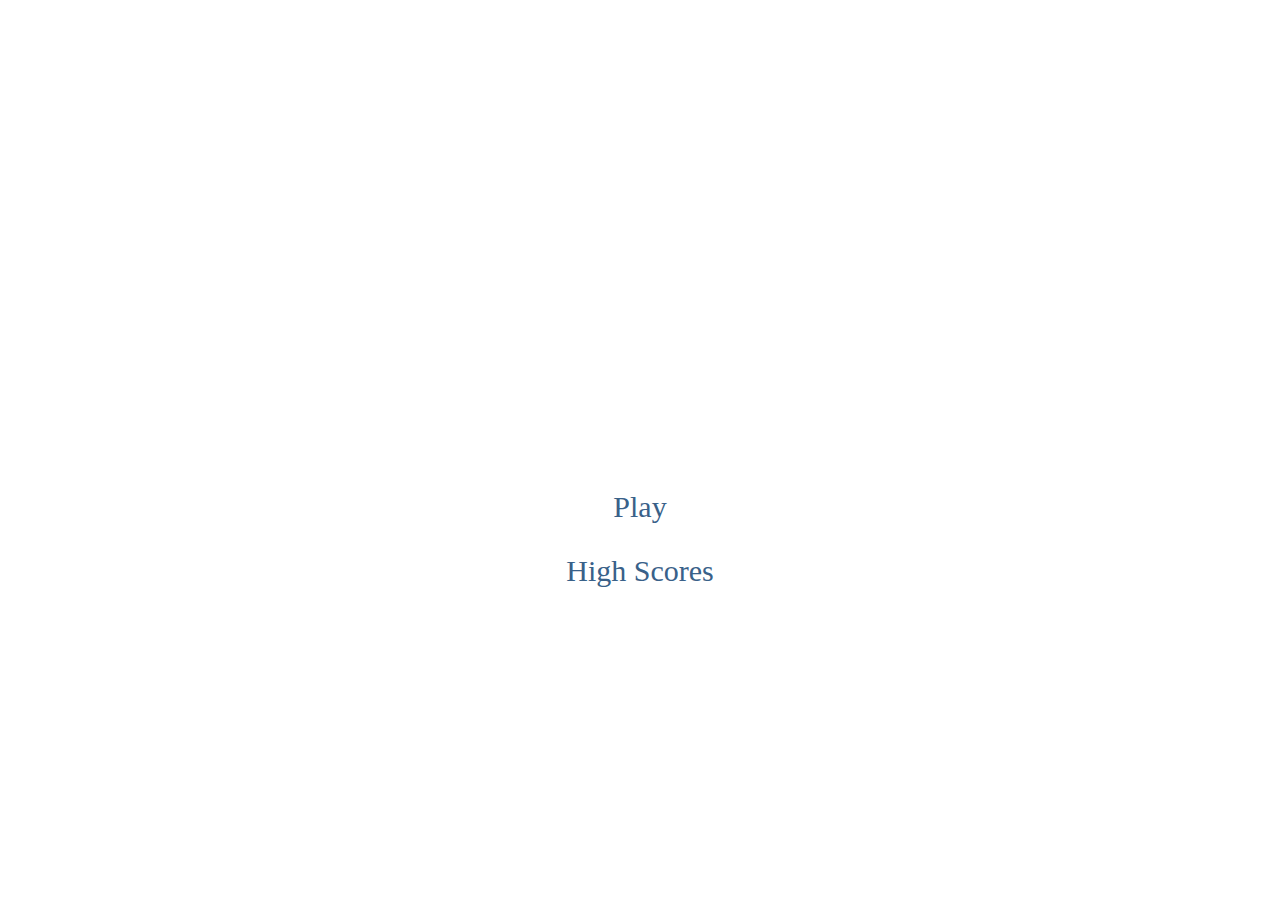
<file: index.html>
<!DOCTYPE html>
<html lang="en">
<head>
    <meta charset="UTF-8">
    <meta name="viewport" content="width=device-width, initial-scale=1.0">
    <title>Dream Quiz Demo</title>
    <link rel="stylesheet" href="app.css">
    <link href="//db.onlinewebfonts.com/c/dd266e8a31d9cbae26395f9d100e4e4b?family=AllRoundGothicW01-Book" rel="stylesheet" type="text/css"/>
</head>
<body>
    <audio id="jazz" autoplay loop>
        <source src="/jazz.mp3" type="audio/mpeg">
      Your browser does not support the audio element.
      </audio>
    <div class="container">
        <div id="home" class="flex-center flex-column">
            <h1 class="dream">Dream Quiz</h1>
            <a class="btn btn-1" href="/game.html">Play</a>
            <a class="btn btn-2" href="/highscores.html">High Scores</a>
        </div>
    </div>

    <script>
        var audio = document.getElementById("jazz");
        audio.volume = 0.09;
      </script>
</body>
</html>
</file>
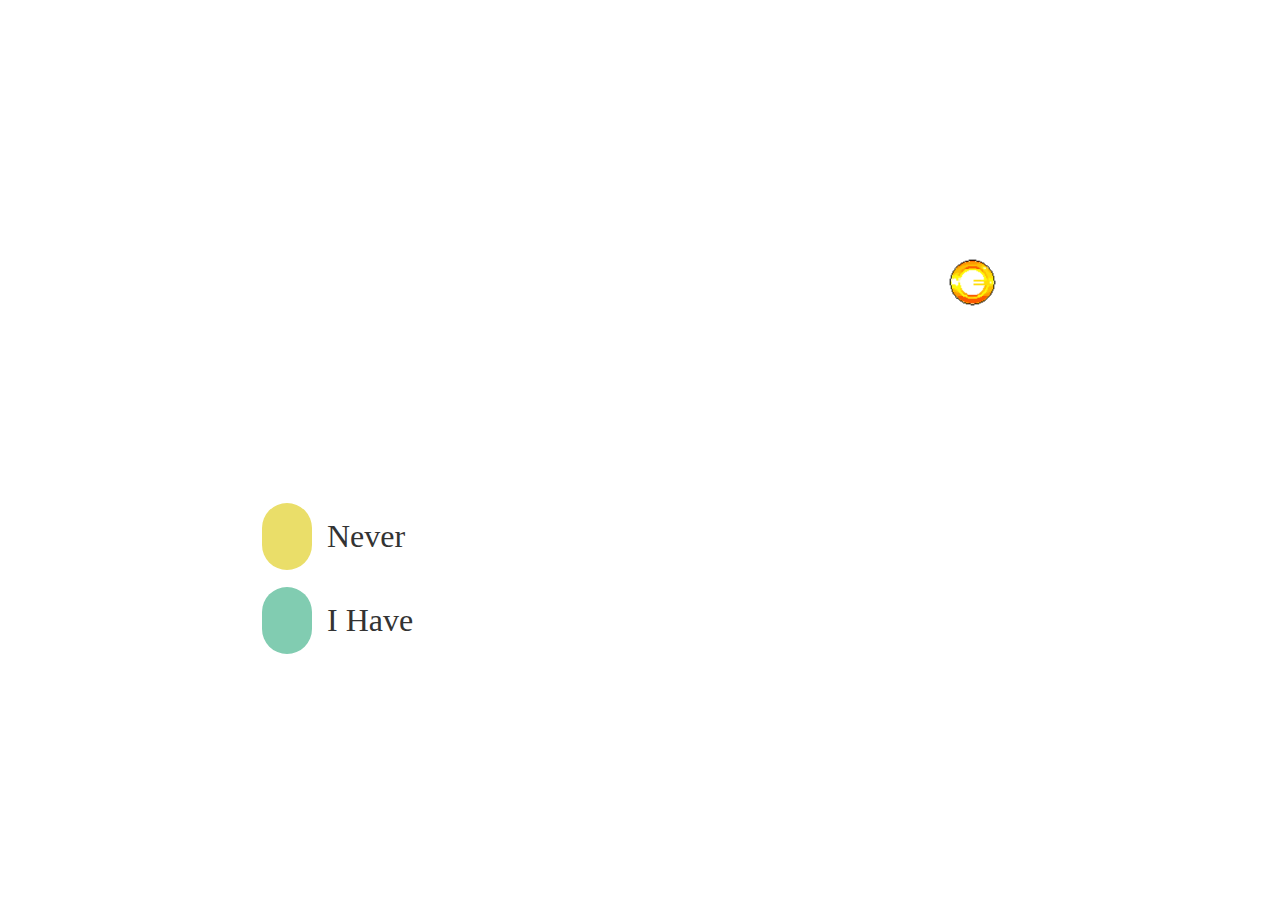
<file: game.html>
<!DOCTYPE html>
<html lang="en">
<head>
    <meta charset="UTF-8">
    <meta name="viewport" content="width=device-width, initial-scale=1.0">
    <title>Dream Game - Play</title>
    <link rel="stylesheet" href="app.css">
    <link rel="stylesheet" href="game.css">
    <link href="//db.onlinewebfonts.com/c/dd266e8a31d9cbae26395f9d100e4e4b?family=AllRoundGothicW01-Book" rel="stylesheet" type="text/css"/>
</head>
<body>
    <audio id="jazz" autoplay loop>
        <source src="/gameJazz.mp3" type="audio/mpeg">
      Your browser does not support the audio element.
      </audio>
    <div class="container">
        <div id="game" class="justify-center flex-column">
            <div id="hud">
                <div id="hud-item">
                    <p id="progressText" class="hud-prefix">
                        Question
                    </p>
                    <div id="progressBar">
                        <div id="progressBarFull"></div>   
                    </div>
                </div>
                <div id="hud-item">
                    <p class="hud-prefix">
                        Score
                    </p>
                    <h1 class="hud-main-text" id="score">
                        0
                    </h1>
                </div>
                <img class="coin" src="dream-coin.gif">
            </div>
            <h2 id="question">Never Have I Ever?</h2>
            <div class="choice-container">
                <img class="choice-prefix cp1" src="prefix-white.png">
                <p class="choice-text" data-number="1">True</p>
            </div>
            <div class="choice-container">
                <img class="choice-prefix cp2" src="prefix-white.png">
                <p class="choice-text" data-number="2">False</p>
            </div>
        </div>
    </div>

    <script src="game.js"></script>
    <script>
        var audio = document.getElementById("jazz");
        audio.volume = 0.09;
      </script>
</body>
</html>
</file>
<file: app.css>
@import url(//db.onlinewebfonts.com/c/dd266e8a31d9cbae26395f9d100e4e4b?family=AllRoundGothicW01-Book);
@font-face {font-family: "AllRoundGothicW01-Book"; src: url("//db.onlinewebfonts.com/t/dd266e8a31d9cbae26395f9d100e4e4b.eot"); src: url("//db.onlinewebfonts.com/t/dd266e8a31d9cbae26395f9d100e4e4b.eot?#iefix") format("embedded-opentype"), url("//db.onlinewebfonts.com/t/dd266e8a31d9cbae26395f9d100e4e4b.woff2") format("woff2"), url("//db.onlinewebfonts.com/t/dd266e8a31d9cbae26395f9d100e4e4b.woff") format("woff"), url("//db.onlinewebfonts.com/t/dd266e8a31d9cbae26395f9d100e4e4b.ttf") format("truetype"), url("//db.onlinewebfonts.com/t/dd266e8a31d9cbae26395f9d100e4e4b.svg#AllRoundGothicW01-Book") format("svg"); }

:root {
    font-size: 62.5%;
}

* {
    box-sizing: border-box;
    position: relative;
    font-family: "AllRoundGothicW01-Book";
    margin: 0;
    padding: 0;
    color: #fff;
}

body {
    -webkit-animation: bgcolor 15s infinite;
    animation: bgcolor 10s infinite;
    -webkit-animation-direction: alternate;
    animation-direction: alternate;
}

h1,
h2,
h3,
h4 {
    margin-bottom: 1rem;
}

h1 {
    font-size: 5.4rem;
    color: #ffffff;
    margin-bottom: 5rem;
}

h1 > span {
    font-size: 4.2rem;
    font-weight: 500;
}

.dream {
    color: #fff;
    font-size: 12rem;
}

h2 {
    font-size: 4.2rem;
    margin-bottom: 4rem;
    font-weight: 700;
}

h3 {
    font-size: 2.8rem;
    font-weight: 500;
}

@keyframes bgcolor {
    0% {
        background-color: #fe4a49;
    }

    30% {
        background-color: #2ab7ca ;
    }

    60% {
        background-color:  #fed766;
    }

    90% {
        background-color:  #0e9aa7;
    }

    100% {
        background-color:  #fe8a71;
    }
}

/* UTILITIES */

.container {
    width: 100vw;
    height: 100vh;
    display: flex;
    justify-content: center;
    align-items: center;
    max-width: 80rem;
    margin: 0 auto;
    padding: 2rem;
}

.container > * {
    width: 100%;
}

.flex-column {
    display:flex;
    flex-direction: column;
}

.flex-center {
    justify-content: center;
    align-items: center;
}

.justify-center {
    justify-content: center;
}

.text-center {
    text-align: center;
}

.hidden {
    display: none;
}

/* Buttons */

.btn {
    font-size: 3rem;
    padding: 1rem 0;
    width: 20rem;
    text-align: center;
    border: none;
    border-radius: 25px;
    margin-bottom: 1rem;
    text-decoration: none;
    color: #396189;
    background-color: #fff;
}

.btn:hover {
    cursor: pointer;
    box-shadow: 0 0.4rem 1.4rem 0 rgba(86, 185, 235, 0.5);
    transform: translateY(-0.1rem);
    transition: transform 150ms;
}

.btn-1:hover {
    background-color: rgba(129, 204, 177, 1);
    border: 0.1rem solid rgba(129, 204, 177, 1);
    box-shadow: 0 1rem 1.4rem 0 rgba(129, 204, 177, 1);
    transform: translateY(-0.1rem);
    transition: transform 150ms;
    color: #fff;
}

.btn-2:hover {
    background-color: rgba(234,222,105, 1);
    border: 0.1rem solid rgba(234,222,105, 1);
    box-shadow: 0 1rem 1.4rem 0 rgba(234,222,105, 1);
    transform: translateY(-0.1rem);
    transition: transform 150ms;
    color: #fff;
}

.btn-3:hover {
    background-color: rgba(192, 230, 232, 1);
    border: 0.1rem solid rgba(192, 230, 232, 1);
    box-shadow: 0 1rem 1.4rem 0 rgba(192, 230, 232, 1);
    transform: translateY(-0.1rem);
    transition: transform 150ms;
    color: #fff;
}

.btn[disabled]:hover {
    cursor: not-allowed;
    box-shadow: none;
    transform:none;
}

/* FORMS */

/*form {
    width: 100%;
    display: flex;
    flex-direction: column;
    align-items: center;
}

input {
    margin-bottom: 1rem;
    width: 20rem;
    padding: 1.5rem;
    font-size: 1.8rem;
    border: none;
    box-shadow: 0 0.1rem 1.4rem 0 rgba(86, 185, 235, 0.5);
}*/

form {
    width: 100%;
    display: flex;
    flex-direction: column;
    align-items: center;
  }

input {
    border: 0;
    outline: 0;
    font-size: 1.8rem;
    border-radius: 320px;
    padding: 1.5rem;
    background-color: #EBECF0;
    text-shadow: 1px 1px 0 #FFF;
    margin-right: 8px;
    box-shadow: inset 2px 2px 5px #BABECC, inset -5px -5px 10px #FFF;
    width: 20rem;
    box-sizing: border-box;
    transition: all 0.2s ease-in-out;
    appearance: none;
    -webkit-appearance: none;
    margin-bottom: 1rem;
    color: #333;
}
input:focus {
    box-shadow: inset 1px 1px 2px #BABECC, inset -1px -1px 2px #FFF;
}

input::placeholder {
    color: #333333;
}

.coin {
    height: 95px;
    margin-top: -128px;
    margin-left: 110px;
}

#container {
    position: relative;
}

#container canvas, #overlay {
    position: absolute;
}

canvas {
    width:100%;
    height:100%;
    z-index: -1;
}

@import url(https://fonts.googleapis.com/css?family=Righteous);


.dang {
    display: inline-block;
    color: white;
    font-family: 'Righteous', serif;
    font-size: 12em; 
    text-shadow: .03em .03em 0 hsl(210, 41%, 38%, 1);
}
.dang:after {
    content: attr(data-shadow);
    position: absolute;
    top: .06em; left: .06em;
    z-index: -1;
    text-shadow: none;
    background-image:
      linear-gradient(
        45deg,
        transparent 45%,
        hsl(219, 89%, 45%, 1) 45%,
        hsl(219, 89%, 45%, 1) 55%,
        transparent 0
        );
    background-size: .05em .05em;
    -webkit-background-clip: text;
    -webkit-text-fill-color: transparent;
  
    animation: shad-anim 15s linear infinite;
}

@keyframes shad-anim {
  0% {background-position: 0 0}
  0% {background-position: 100% -100%}
}
</file>
<file: game.css>
.choice-container {
    display: flex;
    width: 25%;
    font-size: 1.8rem;
    background-color: white;
    border-radius: 25px;
    border: none;
    border: 0.1rem solid rgba(255, 255, 255, 0.5);
    box-shadow: 0 1rem 1.4rem 0 rgba(255, 255, 255, 0.5);
    transform: translateX(0.1rem);
    transition: transform 150ms;
    margin-bottom: 1.5rem;
}

.choice-container:hover {
    cursor: pointer;
    box-shadow: 0 0.4rem 1.4rem 0 rgba(86, 185, 235, 0.5);
    transform: translateY(-0.1rem);
    transition: transform 150ms;
}

.choice-prefix {
    padding: 1.5rem 2.5rem;
    max-width: 15%;
    height: auto;
    border-radius: 25px;
    border: none;
}

.cp1 {
    background-color: rgba(234,222,105, 1);
}

.cp2 {
    background-color: rgba(129, 204, 177, 1);
}

.choice-text {
    padding: 1.5rem;
    font-size: 3.2rem;
    width: 100%;
    color: #333333;
}

.correct:hover {
    background-color: rgba(129, 204, 177, 1);
    border: 0.1rem solid rgba(129, 204, 177, 1);
    box-shadow: 0 1rem 1.4rem 0 rgba(129, 204, 177, 1);
    transform: translateY(-0.1rem);
    transition: transform 150ms;
}

.incorrect:hover {
    background-color: rgba(234,222,105, 1);
    border: 0.1rem solid rgba(234,222,105, 1);
    box-shadow: 0 1rem 1.4rem 0 rgba(234,222,105, 1);
    transform: translateY(-0.1rem);
    transition: transform 150ms;
}

/* HUD */

#hud {
    display: flex;
    justify-content: space-between;
}

.hud-prefix {
    text-align: center;
    font-size: 2rem;
}

.hud-main-text {
    text-align: left;
    color: #ffffff;
}

.coin {
    height: 95px;
    margin-top: 4px;
    margin-left: -450px;
}

#progressBar {
    width: 20rem;
    height: 4rem;
    border: 0.3rem solid #ffffff;
    margin-top: 1.5rem;
    box-shadow: 0 1rem 1.4rem 0 rgba(255, 255, 255, 0.5);
    transform: translateY(-0.1rem);
    transition: transform 150ms;
}

#progressBarFull {
    height: 3.4rem;
    background-color: #ffffff;
    width: 0%;
    box-shadow: 0 1rem 1.4rem 0 rgba(255, 255, 255, 0.5);
    transform: translateY(-0.001rem);
    transition: transform 150ms;
}
</file>
